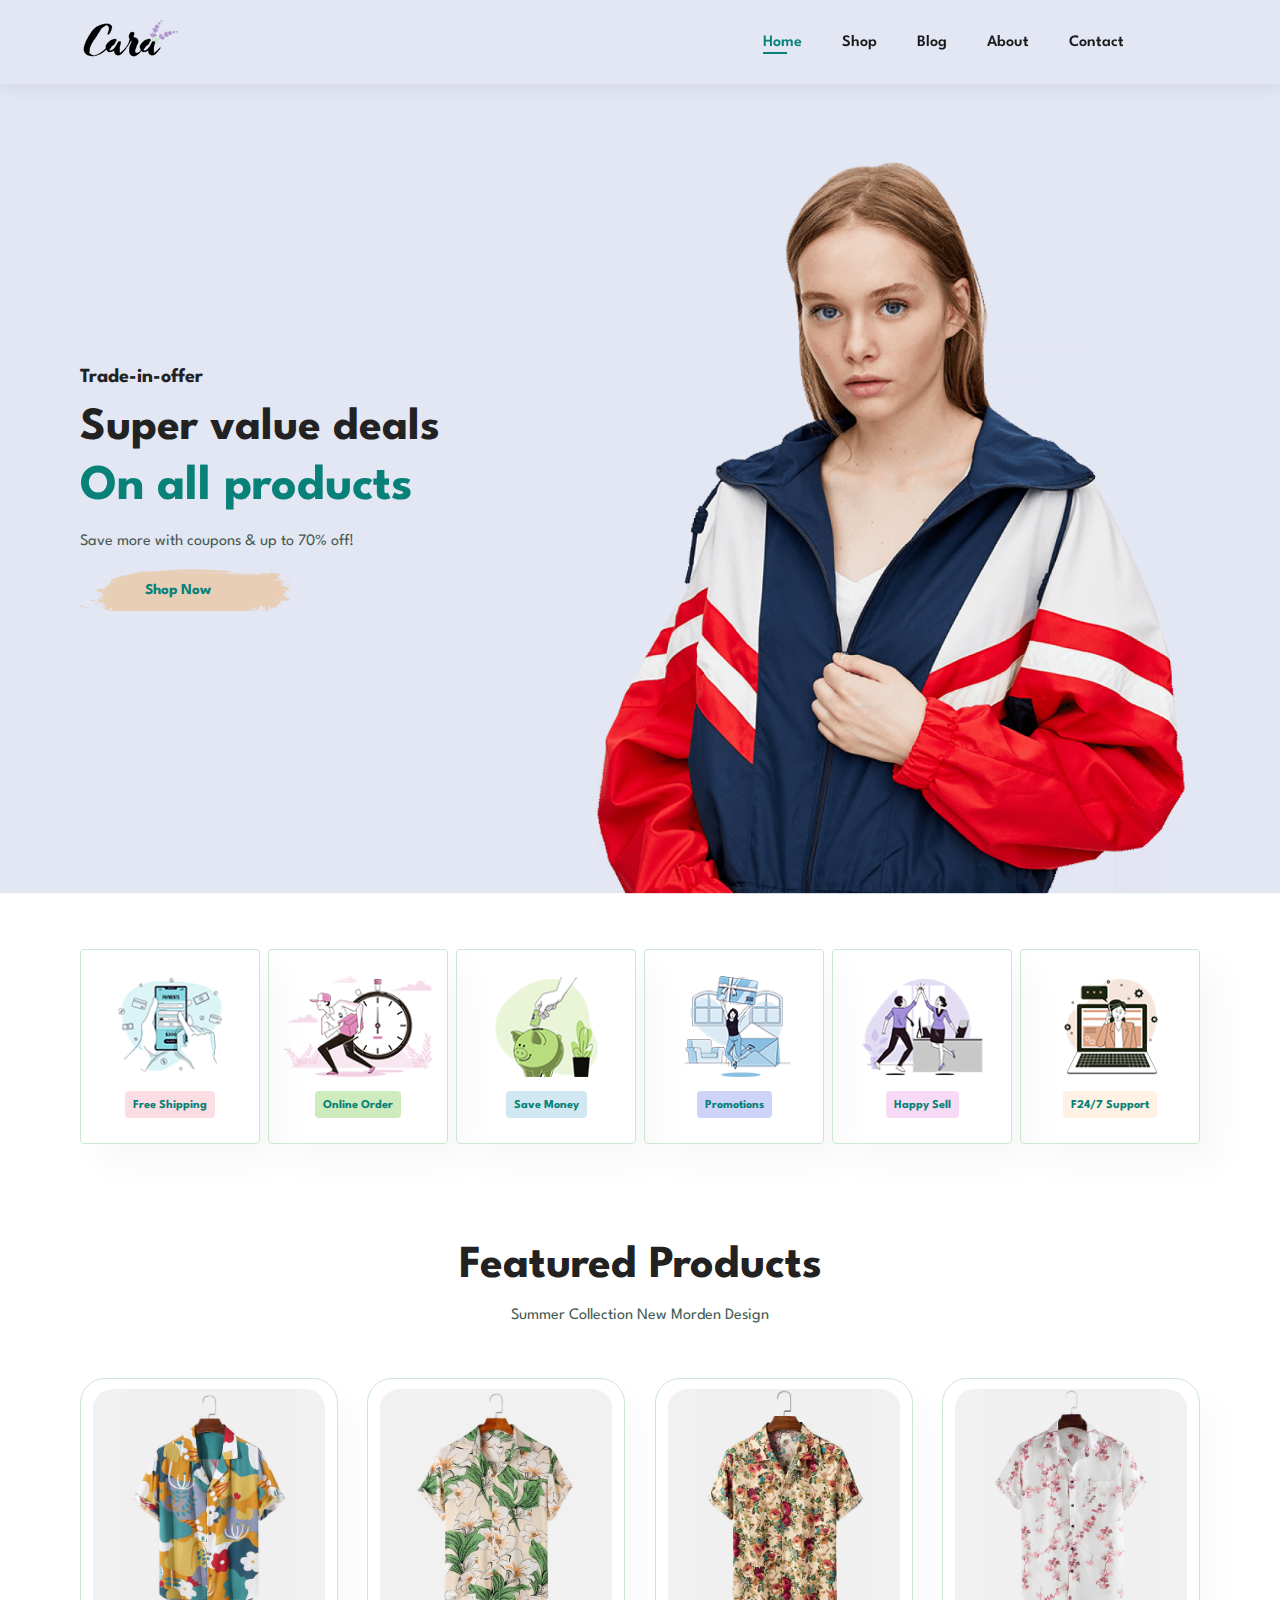
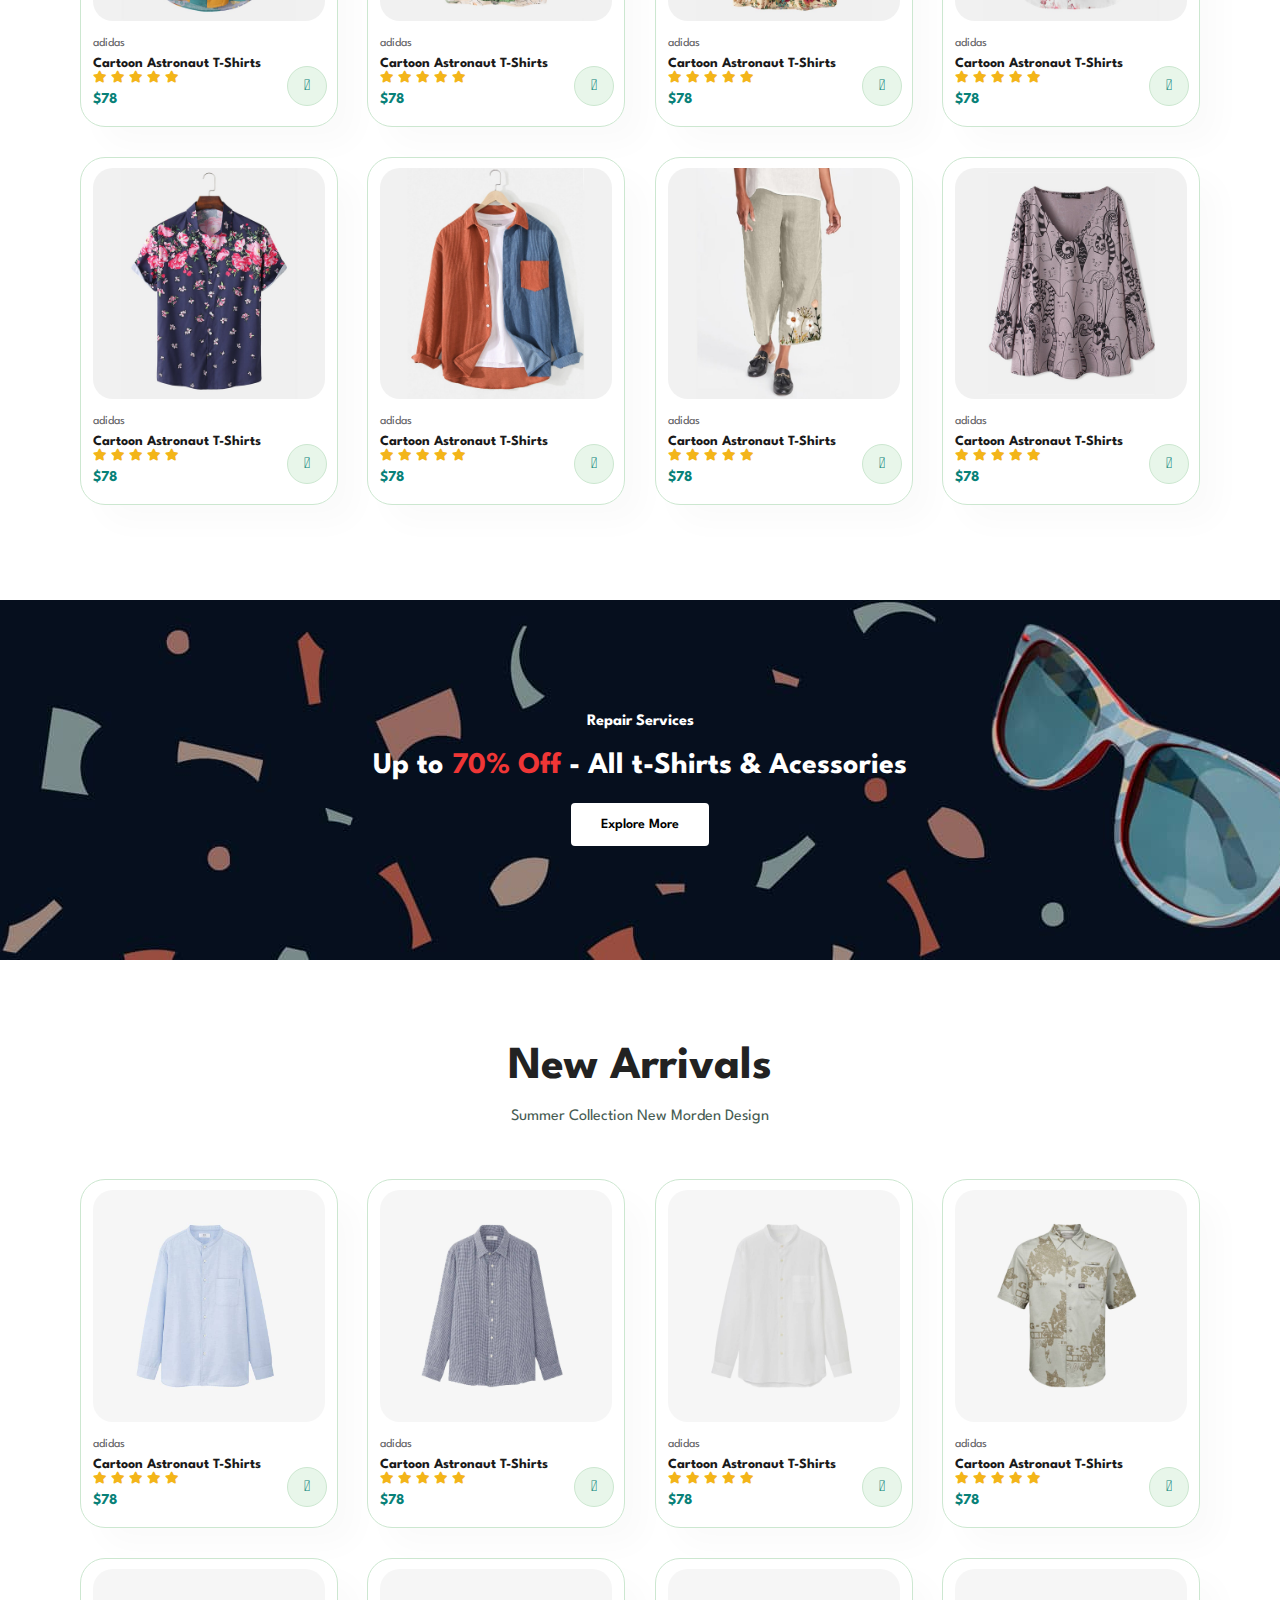
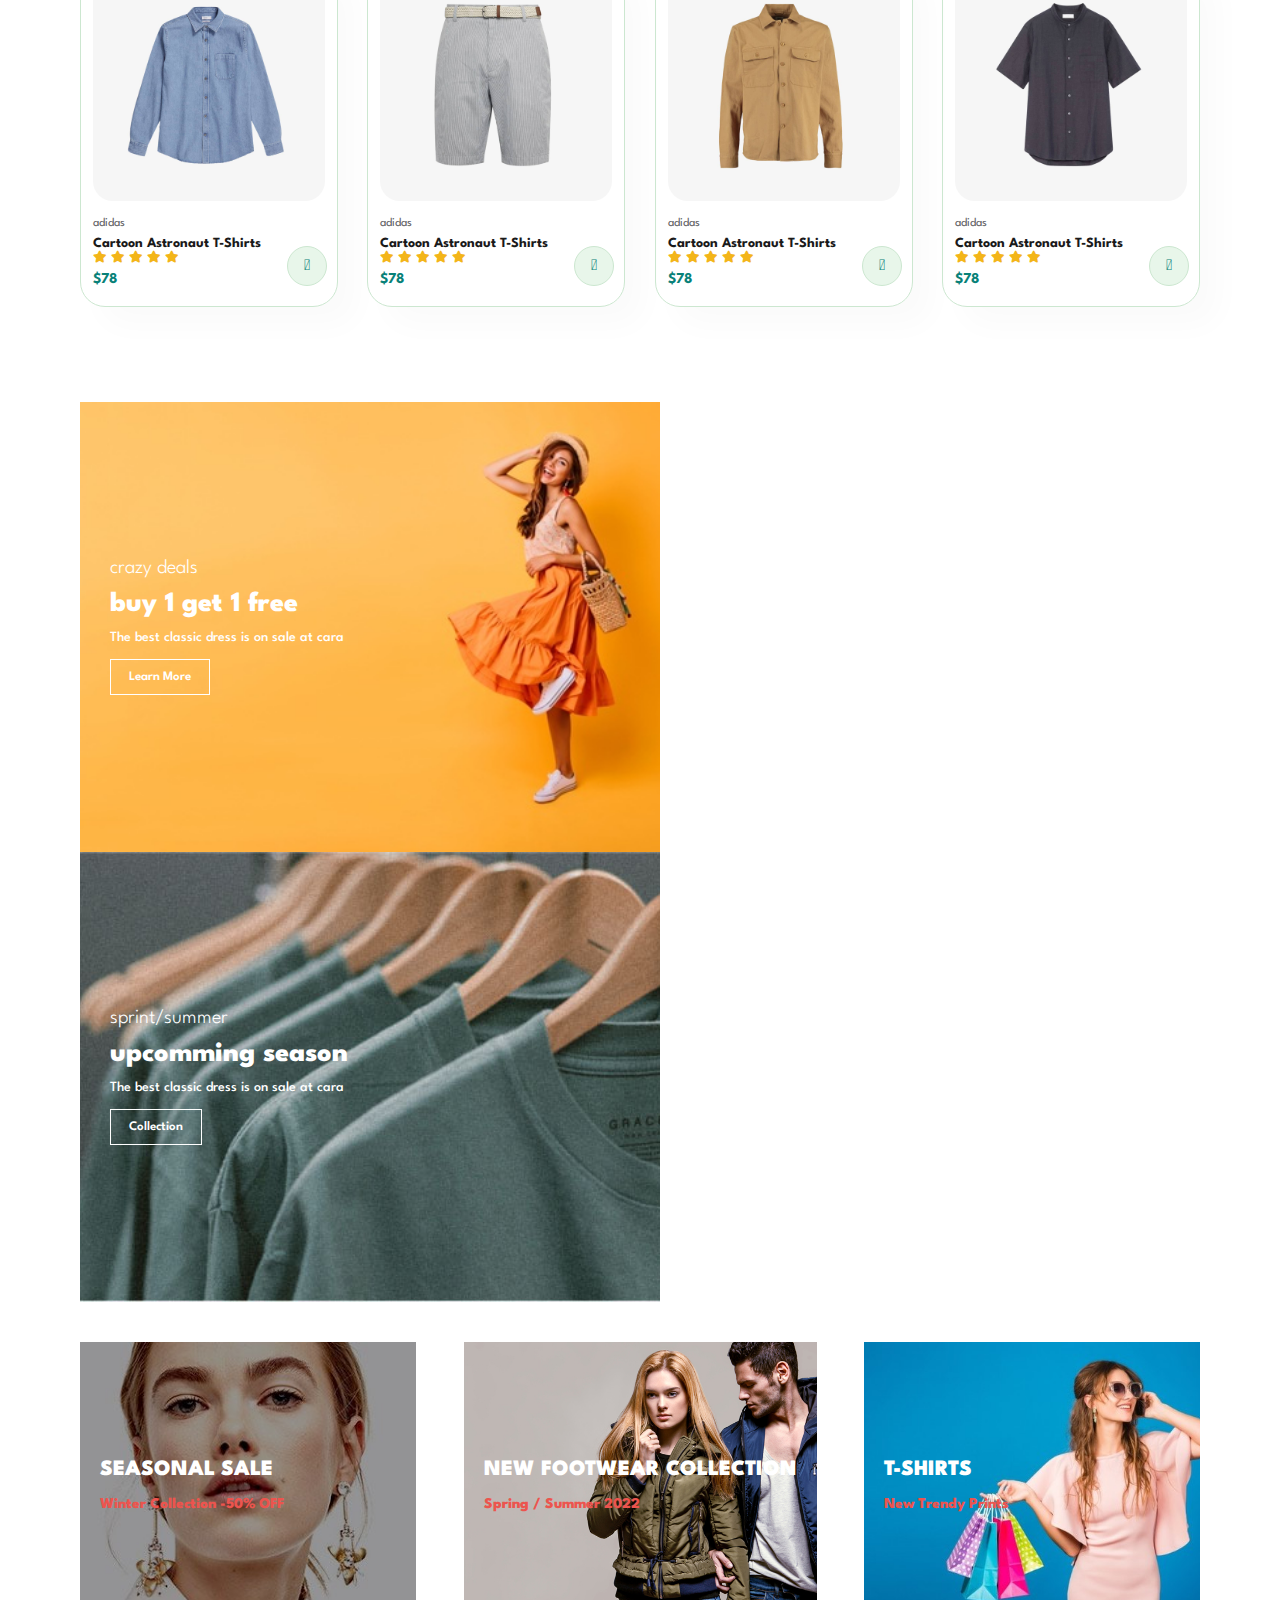
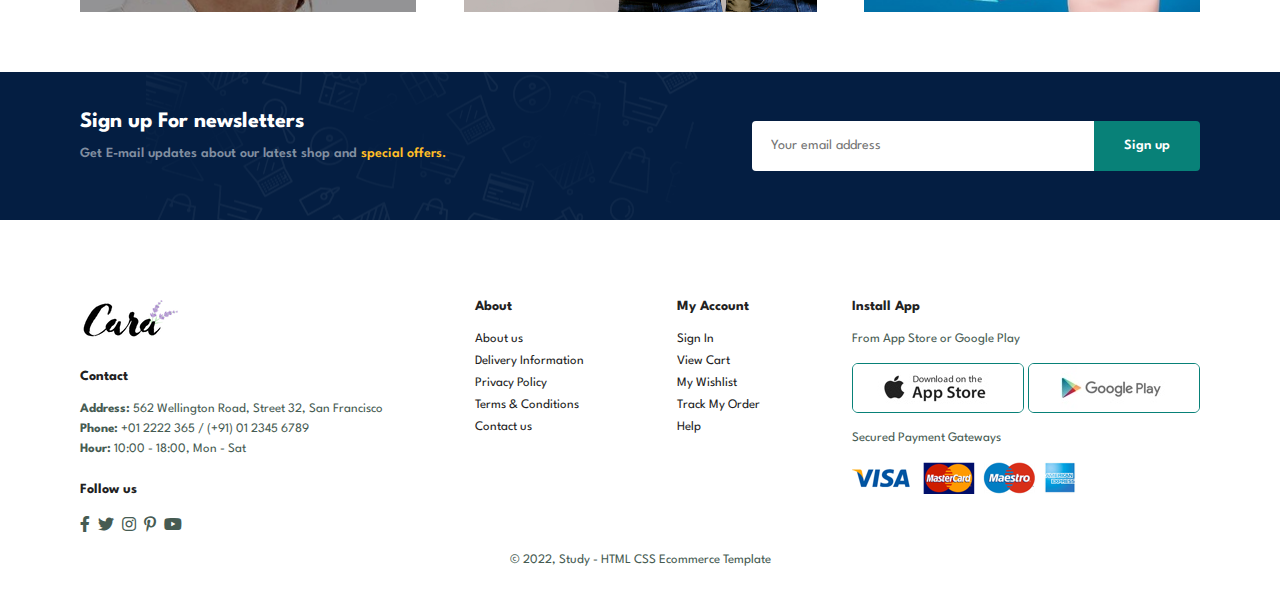
<file: index.html>
<!DOCTYPE html>
<html lang="pt-BR">

    <head>
        <meta charset="UTF-8">
        <meta http-equiv="X-UA-Compatible" content="IE-edge">
        <meta name="viewport" content="width=device-width, initial-scale=1.0">
        <title>Responsive Ecommerce</title>
        <link rel="stylesheet" href="https://pro.fontawesome.com/releases/v5.15.4/css/all.css">
        <link rel="stylesheet" href="style.css">
    </head>

    <body>
        <section id="header">
            <a href="#"><img src="img/logo.png" class="logo" alt="Header Logo"></a>

            <div>
                <ul id="navbar">
                    <li><a class="active" href="index.html">Home</a></li>
                    <li><a href="shop.html">Shop</a></li>
                    <li><a href="blog.html">Blog</a></li>
                    <li><a href="ablout.html">About</a></li>
                    <li><a href="contact.html">Contact</a></li>
                    <li id="lg-bag"><a href="cart.html"><i class="far fa-shopping-bag"></i></a></li>
                    <a href="#" id="close"><i class="far fa-times"></i></a>
                </ul>
            </div>
            <div id="mobile">
                <a href="cart.html"><i class="far fa-shopping-bag"></i></a>
                <i id="bar" class="fas fa-outdent"></i>
            </div>
        </section>

        <section id="hero">
            <h4>Trade-in-offer</h4>
            <h2>Super value deals</h2>
            <h1>On all products</h1>
            <p>Save more with coupons & up to 70% off!</p>
            <button>Shop Now</button>
        </section>

        <section id="feature" class="section-p1">
            <div class="fe-box">
                <img src="img/features/f1.png" alt="Feature 1">
                <h6>Free Shipping</h6>
            </div>
            <div class="fe-box">
                <img src="img/features/f2.png" alt="Feature 2">
                <h6>Online Order</h6>
            </div>
            <div class="fe-box">
                <img src="img/features/f3.png" alt="Feature 3">
                <h6>Save Money</h6>
            </div>
            <div class="fe-box">
                <img src="img/features/f4.png" alt="Feature 4">
                <h6>Promotions</h6>
            </div>
            <div class="fe-box">
                <img src="img/features/f5.png" alt="Feature 5">
                <h6>Happy Sell</h6>
            </div>
            <div class="fe-box">
                <img src="img/features/f6.png" alt="Feature 6">
                <h6>F24/7 Support</h6>
            </div>
        </section>

        <section id="product1" class="section-p1">
            <h2>Featured Products</h2>
            <p>Summer Collection New Morden Design</p>
            <div class="pro-container">
                <div class="pro">
                    <img src="img/products/f1.jpg" alt="Product 1">
                    <div class="des">
                        <span>adidas</span>
                        <h5>Cartoon Astronaut T-Shirts</h5>
                        <div class="star">
                            <i class="fas fa-star"></i>
                            <i class="fas fa-star"></i>
                            <i class="fas fa-star"></i>
                            <i class="fas fa-star"></i>
                            <i class="fas fa-star"></i>
                        </div>
                        <h4>$78</h4>
                    </div>
                    <a href="#"><i class="fal fa-shopping-cart cart"></i></a>
                </div>
                <div class="pro">
                    <img src="img/products/f2.jpg" alt="Product 2">
                    <div class="des">
                        <span>adidas</span>
                        <h5>Cartoon Astronaut T-Shirts</h5>
                        <div class="star">
                            <i class="fas fa-star"></i>
                            <i class="fas fa-star"></i>
                            <i class="fas fa-star"></i>
                            <i class="fas fa-star"></i>
                            <i class="fas fa-star"></i>
                        </div>
                        <h4>$78</h4>
                    </div>
                    <a href="#"><i class="fal fa-shopping-cart cart"></i></a>
                </div>
                <div class="pro">
                    <img src="img/products/f3.jpg" alt="Product 3">
                    <div class="des">
                        <span>adidas</span>
                        <h5>Cartoon Astronaut T-Shirts</h5>
                        <div class="star">
                            <i class="fas fa-star"></i>
                            <i class="fas fa-star"></i>
                            <i class="fas fa-star"></i>
                            <i class="fas fa-star"></i>
                            <i class="fas fa-star"></i>
                        </div>
                        <h4>$78</h4>
                    </div>
                    <a href="#"><i class="fal fa-shopping-cart cart"></i></a>
                </div>
                <div class="pro">
                    <img src="img/products/f4.jpg" alt="Product 4">
                    <div class="des">
                        <span>adidas</span>
                        <h5>Cartoon Astronaut T-Shirts</h5>
                        <div class="star">
                            <i class="fas fa-star"></i>
                            <i class="fas fa-star"></i>
                            <i class="fas fa-star"></i>
                            <i class="fas fa-star"></i>
                            <i class="fas fa-star"></i>
                        </div>
                        <h4>$78</h4>
                    </div>
                    <a href="#"><i class="fal fa-shopping-cart cart"></i></a>
                </div>
                <div class="pro">
                    <img src="img/products/f5.jpg" alt="Product 5">
                    <div class="des">
                        <span>adidas</span>
                        <h5>Cartoon Astronaut T-Shirts</h5>
                        <div class="star">
                            <i class="fas fa-star"></i>
                            <i class="fas fa-star"></i>
                            <i class="fas fa-star"></i>
                            <i class="fas fa-star"></i>
                            <i class="fas fa-star"></i>
                        </div>
                        <h4>$78</h4>
                    </div>
                    <a href="#"><i class="fal fa-shopping-cart cart"></i></a>
                </div>
                <div class="pro">
                    <img src="img/products/f6.jpg" alt="Product 6">
                    <div class="des">
                        <span>adidas</span>
                        <h5>Cartoon Astronaut T-Shirts</h5>
                        <div class="star">
                            <i class="fas fa-star"></i>
                            <i class="fas fa-star"></i>
                            <i class="fas fa-star"></i>
                            <i class="fas fa-star"></i>
                            <i class="fas fa-star"></i>
                        </div>
                        <h4>$78</h4>
                    </div>
                    <a href="#"><i class="fal fa-shopping-cart cart"></i></a>
                </div>
                <div class="pro">
                    <img src="img/products/f7.jpg" alt="Product 7">
                    <div class="des">
                        <span>adidas</span>
                        <h5>Cartoon Astronaut T-Shirts</h5>
                        <div class="star">
                            <i class="fas fa-star"></i>
                            <i class="fas fa-star"></i>
                            <i class="fas fa-star"></i>
                            <i class="fas fa-star"></i>
                            <i class="fas fa-star"></i>
                        </div>
                        <h4>$78</h4>
                    </div>
                    <a href="#"><i class="fal fa-shopping-cart cart"></i></a>
                </div>
                <div class="pro">
                    <img src="img/products/f8.jpg" alt="Product 8">
                    <div class="des">
                        <span>adidas</span>
                        <h5>Cartoon Astronaut T-Shirts</h5>
                        <div class="star">
                            <i class="fas fa-star"></i>
                            <i class="fas fa-star"></i>
                            <i class="fas fa-star"></i>
                            <i class="fas fa-star"></i>
                            <i class="fas fa-star"></i>
                        </div>
                        <h4>$78</h4>
                    </div>
                    <a href="#"><i class="fal fa-shopping-cart cart"></i></a>
                </div>
            </div>
        </section>

        <section id="banner" class="section-m1">
            <h4>Repair Services</h4>
            <h2>Up to <span>70% Off</span> - All t-Shirts & Acessories</h2>
            <button class="normal">Explore More</button>
        </section>
        
        <section id="product1" class="section-p1">
            <h2>New Arrivals</h2>
            <p>Summer Collection New Morden Design</p>
            <div class="pro-container">
                <div class="pro">
                    <img src="img/products/n1.jpg" alt="New Arrivals Product 1">
                    <div class="des">
                        <span>adidas</span>
                        <h5>Cartoon Astronaut T-Shirts</h5>
                        <div class="star">
                            <i class="fas fa-star"></i>
                            <i class="fas fa-star"></i>
                            <i class="fas fa-star"></i>
                            <i class="fas fa-star"></i>
                            <i class="fas fa-star"></i>
                        </div>
                        <h4>$78</h4>
                    </div>
                    <a href="#"><i class="fal fa-shopping-cart cart"></i></a>
                </div>
                <div class="pro">
                    <img src="img/products/n2.jpg" alt="New Arrivals Product 2">
                    <div class="des">
                        <span>adidas</span>
                        <h5>Cartoon Astronaut T-Shirts</h5>
                        <div class="star">
                            <i class="fas fa-star"></i>
                            <i class="fas fa-star"></i>
                            <i class="fas fa-star"></i>
                            <i class="fas fa-star"></i>
                            <i class="fas fa-star"></i>
                        </div>
                        <h4>$78</h4>
                    </div>
                    <a href="#"><i class="fal fa-shopping-cart cart"></i></a>
                </div>
                <div class="pro">
                    <img src="img/products/n3.jpg" alt="New Arrivals Product 3">
                    <div class="des">
                        <span>adidas</span>
                        <h5>Cartoon Astronaut T-Shirts</h5>
                        <div class="star">
                            <i class="fas fa-star"></i>
                            <i class="fas fa-star"></i>
                            <i class="fas fa-star"></i>
                            <i class="fas fa-star"></i>
                            <i class="fas fa-star"></i>
                        </div>
                        <h4>$78</h4>
                    </div>
                    <a href="#"><i class="fal fa-shopping-cart cart"></i></a>
                </div>
                <div class="pro">
                    <img src="img/products/n4.jpg" alt="New Arrivals Product 4">
                    <div class="des">
                        <span>adidas</span>
                        <h5>Cartoon Astronaut T-Shirts</h5>
                        <div class="star">
                            <i class="fas fa-star"></i>
                            <i class="fas fa-star"></i>
                            <i class="fas fa-star"></i>
                            <i class="fas fa-star"></i>
                            <i class="fas fa-star"></i>
                        </div>
                        <h4>$78</h4>
                    </div>
                    <a href="#"><i class="fal fa-shopping-cart cart"></i></a>
                </div>
                <div class="pro">
                    <img src="img/products/n5.jpg" alt="New Arrivals Product 5">
                    <div class="des">
                        <span>adidas</span>
                        <h5>Cartoon Astronaut T-Shirts</h5>
                        <div class="star">
                            <i class="fas fa-star"></i>
                            <i class="fas fa-star"></i>
                            <i class="fas fa-star"></i>
                            <i class="fas fa-star"></i>
                            <i class="fas fa-star"></i>
                        </div>
                        <h4>$78</h4>
                    </div>
                    <a href="#"><i class="fal fa-shopping-cart cart"></i></a>
                </div>
                <div class="pro">
                    <img src="img/products/n6.jpg" alt="New Arrivals Product 6">
                    <div class="des">
                        <span>adidas</span>
                        <h5>Cartoon Astronaut T-Shirts</h5>
                        <div class="star">
                            <i class="fas fa-star"></i>
                            <i class="fas fa-star"></i>
                            <i class="fas fa-star"></i>
                            <i class="fas fa-star"></i>
                            <i class="fas fa-star"></i>
                        </div>
                        <h4>$78</h4>
                    </div>
                    <a href="#"><i class="fal fa-shopping-cart cart"></i></a>
                </div>
                <div class="pro">
                    <img src="img/products/n7.jpg" alt="New Arrivals Product 7">
                    <div class="des">
                        <span>adidas</span>
                        <h5>Cartoon Astronaut T-Shirts</h5>
                        <div class="star">
                            <i class="fas fa-star"></i>
                            <i class="fas fa-star"></i>
                            <i class="fas fa-star"></i>
                            <i class="fas fa-star"></i>
                            <i class="fas fa-star"></i>
                        </div>
                        <h4>$78</h4>
                    </div>
                    <a href="#"><i class="fal fa-shopping-cart cart"></i></a>
                </div>
                <div class="pro">
                    <img src="img/products/n8.jpg" alt="New Arrivals Product 8">
                    <div class="des">
                        <span>adidas</span>
                        <h5>Cartoon Astronaut T-Shirts</h5>
                        <div class="star">
                            <i class="fas fa-star"></i>
                            <i class="fas fa-star"></i>
                            <i class="fas fa-star"></i>
                            <i class="fas fa-star"></i>
                            <i class="fas fa-star"></i>
                        </div>
                        <h4>$78</h4>
                    </div>
                    <a href="#"><i class="fal fa-shopping-cart cart"></i></a>
                </div>
            </div>
        </section>

        <section id="sm-banner" class="section-p1">
            <div class="banner-box">
                <h4>crazy deals</h4>
                <h2>buy 1 get 1 free</h2>
                <span>The best classic dress is on sale at cara</span>
                <button class="white">Learn More</button>
            </div>
            <div class="banner-box banner-box2">
                <h4>sprint/summer</h4>
                <h2>upcomming season</h2>
                <span>The best classic dress is on sale at cara</span>
                <button class="white">Collection</button>
            </div>
        </section>

        <section id="banner3">
            <div class="banner-box">
                <h2>SEASONAL SALE</h2>
                <h3>Winter Collection -50% OFF</h3>
            </div>
            <div class="banner-box banner-box2">
                <h2>NEW FOOTWEAR COLLECTION</h2>
                <h3>Spring / Summer 2022</h3>
            </div>
            <div class="banner-box banner-box3">
                <h2>T-SHIRTS</h2>
                <h3>New Trendy Prints</h3>
            </div>
        </section>

        <section id="newsletter" class="section-p1 section-m1">
            <div class="newstext">
                <h4>Sign up For newsletters</h4>
                <P>Get E-mail updates about our latest shop and <span>special offers.</span></P>
            </div>
            <div class="form">
                <input type="text" placeholder="Your email address">
                <button class="normal">Sign up</button>
            </div>
        </section>

        <footer class="section-p1">
            <div class="col">
                <img class="logo" src="img/logo.png" alt="Footer Logo">
                <h4>Contact</h4>
                <p><strong>Address:</strong> 562 Wellington Road, Street 32, San Francisco</p>
                <p><strong>Phone:</strong> +01 2222 365 / (+91) 01 2345 6789</p>
                <p><strong>Hour:</strong> 10:00 - 18:00, Mon - Sat</p>
                <div class="follow">
                    <h4>Follow us</h4>
                    <div class="icon">
                        <i class="fab fa-facebook-f"></i>
                        <i class="fab fa-twitter"></i>
                        <i class="fab fa-instagram"></i>
                        <i class="fab fa-pinterest-p"></i>
                        <i class="fab fa-youtube"></i>
                    </div>
                </div>
            </div>

            <div class="col">
                <h4>About</h4>
                <a href="#">About us</a>
                <a href="#">Delivery Information</a>
                <a href="#">Privacy Policy</a>
                <a href="#">Terms & Conditions</a>
                <a href="#">Contact us</a>
            </div>

            <div class="col">
                <h4>My Account</h4>
                <a href="#">Sign In</a>
                <a href="#">View Cart</a>
                <a href="#">My Wishlist</a>
                <a href="#">Track My Order</a>
                <a href="#">Help</a>
            </div>

            <div class="col install">
                <h4>Install App</h4>
                <p>From App Store or Google Play</p>
                <div class="row">
                    <img src="img/pay/app.jpg" alt="App Store">
                    <img src="img/pay/play.jpg" alt="Google Play">
                </div>
                <p>Secured Payment Gateways</p>
                <img src="img/pay/pay.png" alt="Payment Methods">
            </div>

            <div class="copyright">
                <p>© 2022, Study - HTML CSS Ecommerce Template</p>
            </div>
        </footer>

        <script src="script.js"></script>
    </body>

</html>
</file>
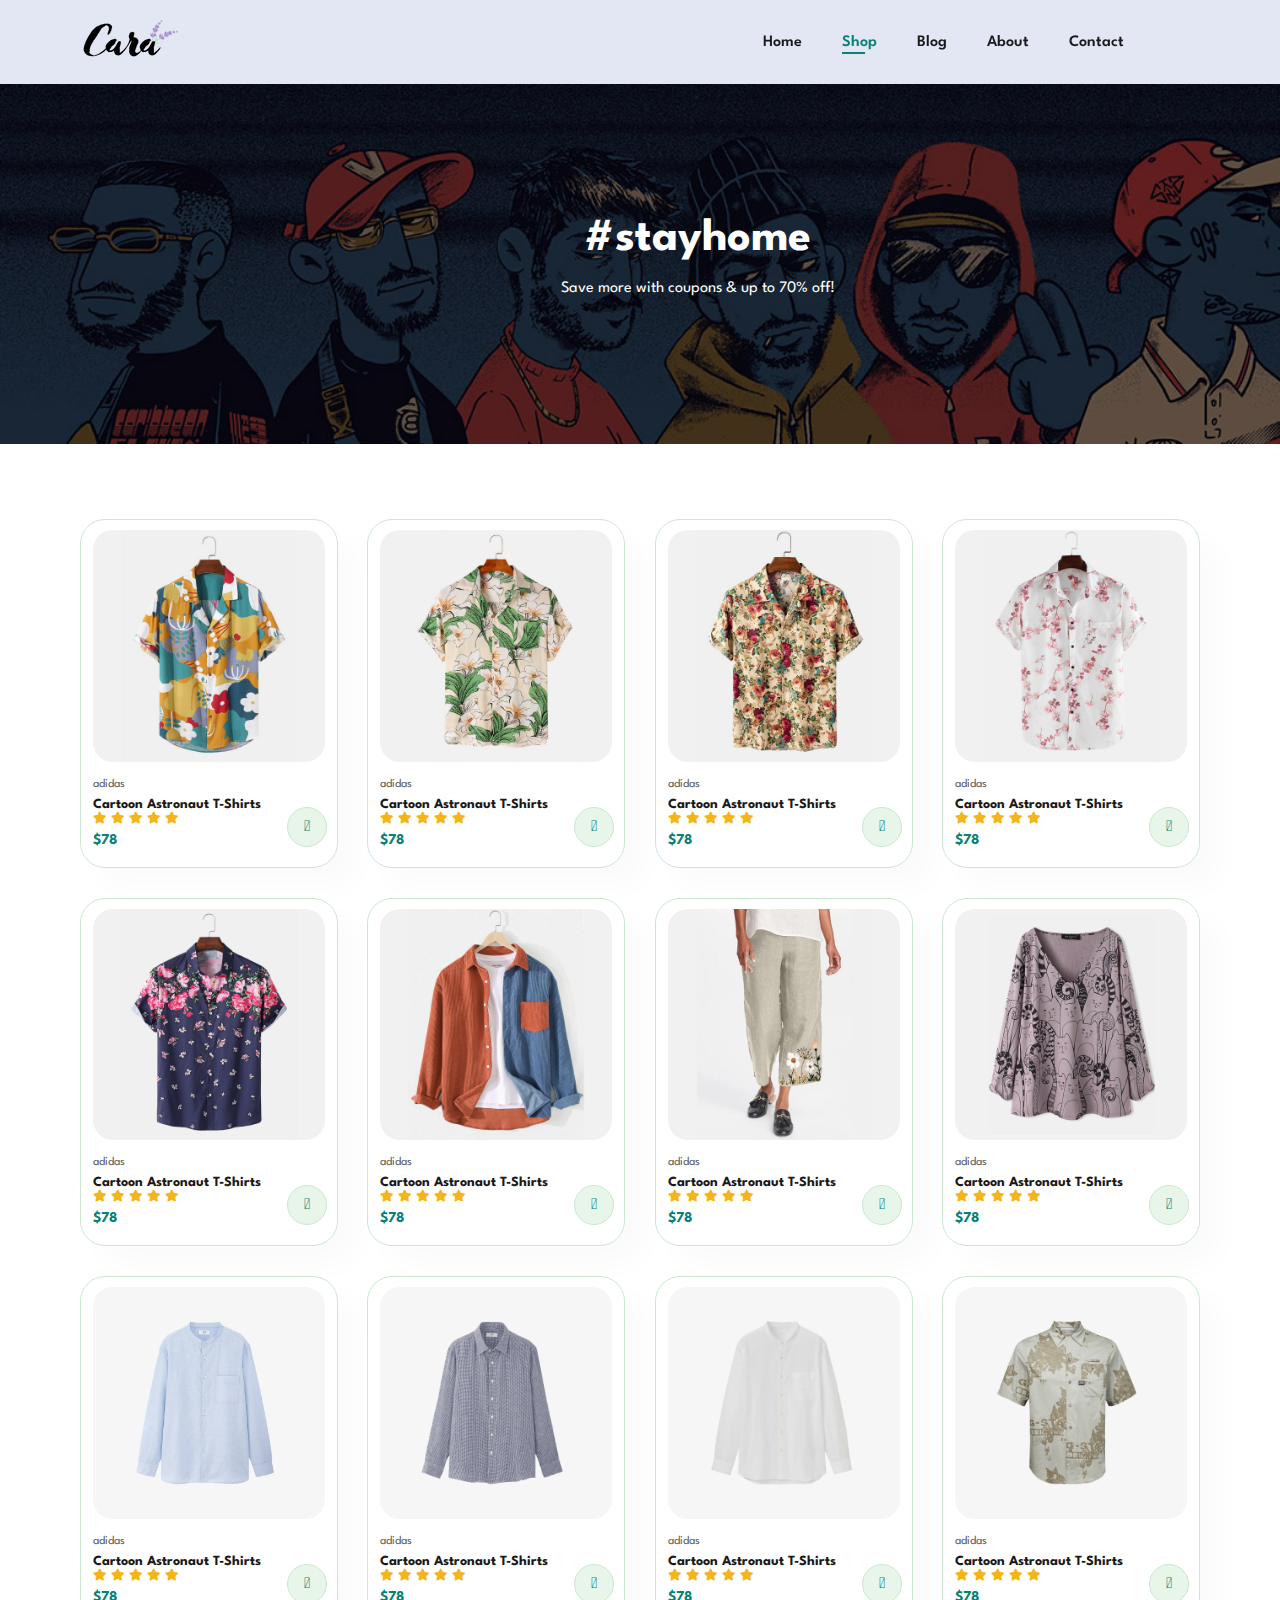
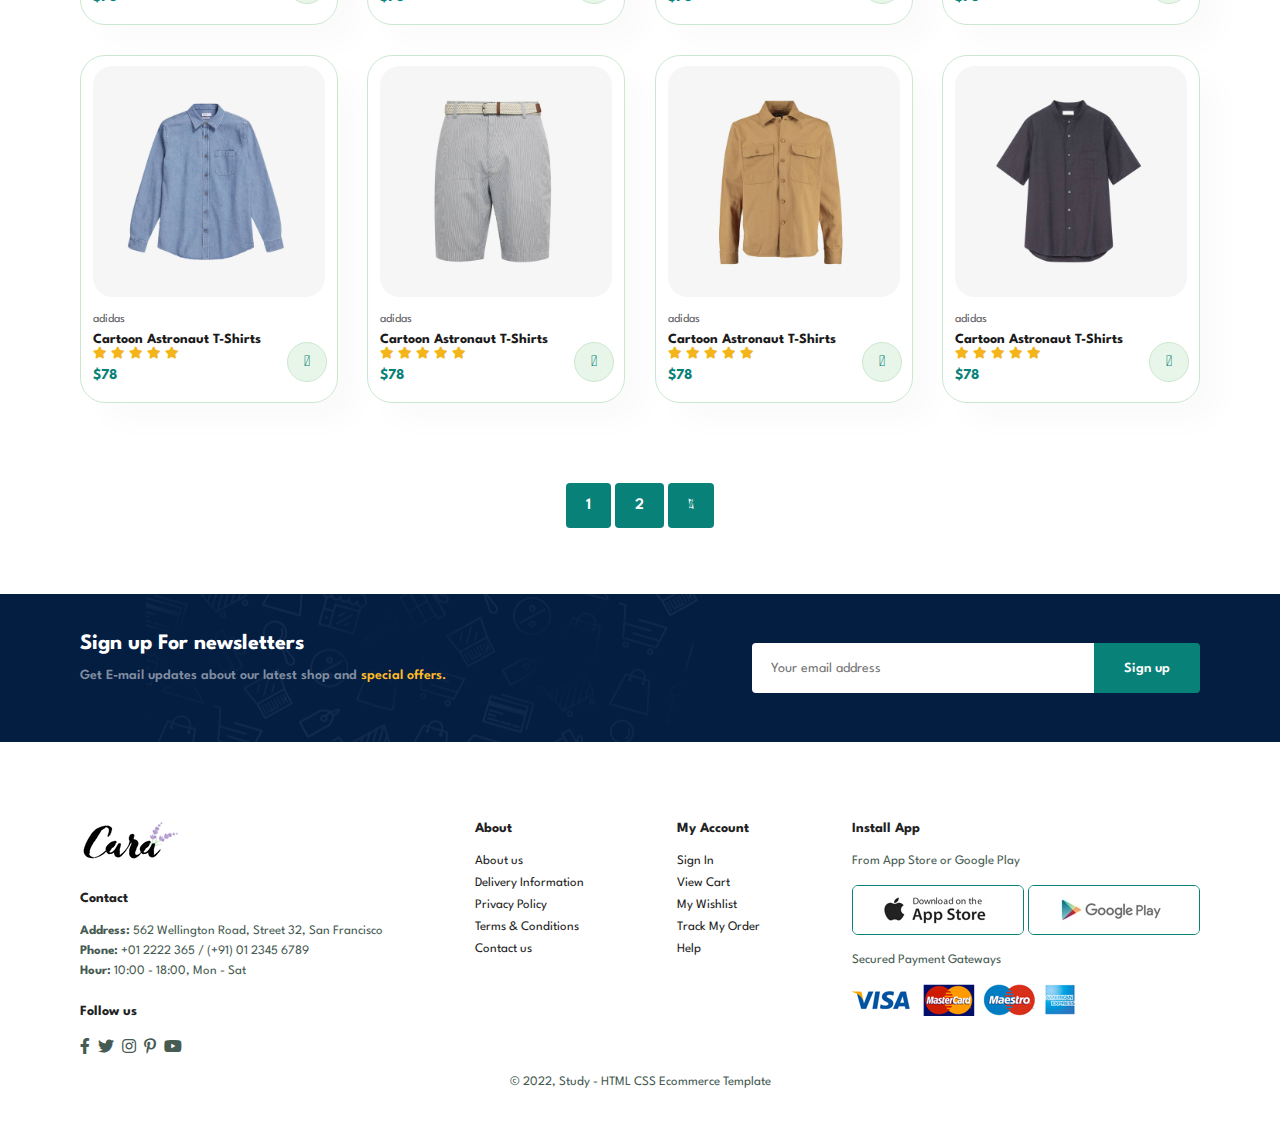
<file: shop.html>
<!DOCTYPE html>
<html lang="pt-BR">

    <head>
        <meta charset="UTF-8">
        <meta http-equiv="X-UA-Compatible" content="IE-edge">
        <meta name="viewport" content="width=device-width, initial-scale=1.0">
        <title>Responsive Ecommerce</title>
        <link rel="stylesheet" href="https://pro.fontawesome.com/releases/v5.15.4/css/all.css">
        <link rel="stylesheet" href="style.css">
    </head>

    <body>
        <section id="header">
            <a href="#"><img src="img/logo.png" class="logo" alt="Header Logo"></a>

            <div>
                <ul id="navbar">
                    <li><a href="index.html">Home</a></li>
                    <li><a class="active" href="shop.html">Shop</a></li>
                    <li><a href="blog.html">Blog</a></li>
                    <li><a href="ablout.html">About</a></li>
                    <li><a href="contact.html">Contact</a></li>
                    <li id="lg-bag"><a href="cart.html"><i class="far fa-shopping-bag"></i></a></li>
                    <a href="#" id="close"><i class="far fa-times"></i></a>
                </ul>
            </div>
            <div id="mobile">
                <a href="cart.html"><i class="far fa-shopping-bag"></i></a>
                <i id="bar" class="fas fa-outdent"></i>
            </div>
        </section>

        <section id="page-header">
            <h2>#stayhome</h2>
            <p>Save more with coupons & up to 70% off!</p>
        </section>

        <section id="product1" class="section-p1">
            <div class="pro-container">
                <div class="pro">
                    <img src="img/products/f1.jpg" alt="Product 1">
                    <div class="des">
                        <span>adidas</span>
                        <h5>Cartoon Astronaut T-Shirts</h5>
                        <div class="star">
                            <i class="fas fa-star"></i>
                            <i class="fas fa-star"></i>
                            <i class="fas fa-star"></i>
                            <i class="fas fa-star"></i>
                            <i class="fas fa-star"></i>
                        </div>
                        <h4>$78</h4>
                    </div>
                    <a href="#"><i class="fal fa-shopping-cart cart"></i></a>
                </div>
                <div class="pro">
                    <img src="img/products/f2.jpg" alt="Product 2">
                    <div class="des">
                        <span>adidas</span>
                        <h5>Cartoon Astronaut T-Shirts</h5>
                        <div class="star">
                            <i class="fas fa-star"></i>
                            <i class="fas fa-star"></i>
                            <i class="fas fa-star"></i>
                            <i class="fas fa-star"></i>
                            <i class="fas fa-star"></i>
                        </div>
                        <h4>$78</h4>
                    </div>
                    <a href="#"><i class="fal fa-shopping-cart cart"></i></a>
                </div>
                <div class="pro">
                    <img src="img/products/f3.jpg" alt="Product 3">
                    <div class="des">
                        <span>adidas</span>
                        <h5>Cartoon Astronaut T-Shirts</h5>
                        <div class="star">
                            <i class="fas fa-star"></i>
                            <i class="fas fa-star"></i>
                            <i class="fas fa-star"></i>
                            <i class="fas fa-star"></i>
                            <i class="fas fa-star"></i>
                        </div>
                        <h4>$78</h4>
                    </div>
                    <a href="#"><i class="fal fa-shopping-cart cart"></i></a>
                </div>
                <div class="pro">
                    <img src="img/products/f4.jpg" alt="Product 4">
                    <div class="des">
                        <span>adidas</span>
                        <h5>Cartoon Astronaut T-Shirts</h5>
                        <div class="star">
                            <i class="fas fa-star"></i>
                            <i class="fas fa-star"></i>
                            <i class="fas fa-star"></i>
                            <i class="fas fa-star"></i>
                            <i class="fas fa-star"></i>
                        </div>
                        <h4>$78</h4>
                    </div>
                    <a href="#"><i class="fal fa-shopping-cart cart"></i></a>
                </div>
                <div class="pro">
                    <img src="img/products/f5.jpg" alt="Product 5">
                    <div class="des">
                        <span>adidas</span>
                        <h5>Cartoon Astronaut T-Shirts</h5>
                        <div class="star">
                            <i class="fas fa-star"></i>
                            <i class="fas fa-star"></i>
                            <i class="fas fa-star"></i>
                            <i class="fas fa-star"></i>
                            <i class="fas fa-star"></i>
                        </div>
                        <h4>$78</h4>
                    </div>
                    <a href="#"><i class="fal fa-shopping-cart cart"></i></a>
                </div>
                <div class="pro">
                    <img src="img/products/f6.jpg" alt="Product 6">
                    <div class="des">
                        <span>adidas</span>
                        <h5>Cartoon Astronaut T-Shirts</h5>
                        <div class="star">
                            <i class="fas fa-star"></i>
                            <i class="fas fa-star"></i>
                            <i class="fas fa-star"></i>
                            <i class="fas fa-star"></i>
                            <i class="fas fa-star"></i>
                        </div>
                        <h4>$78</h4>
                    </div>
                    <a href="#"><i class="fal fa-shopping-cart cart"></i></a>
                </div>
                <div class="pro">
                    <img src="img/products/f7.jpg" alt="Product 7">
                    <div class="des">
                        <span>adidas</span>
                        <h5>Cartoon Astronaut T-Shirts</h5>
                        <div class="star">
                            <i class="fas fa-star"></i>
                            <i class="fas fa-star"></i>
                            <i class="fas fa-star"></i>
                            <i class="fas fa-star"></i>
                            <i class="fas fa-star"></i>
                        </div>
                        <h4>$78</h4>
                    </div>
                    <a href="#"><i class="fal fa-shopping-cart cart"></i></a>
                </div>
                <div class="pro">
                    <img src="img/products/f8.jpg" alt="Product 8">
                    <div class="des">
                        <span>adidas</span>
                        <h5>Cartoon Astronaut T-Shirts</h5>
                        <div class="star">
                            <i class="fas fa-star"></i>
                            <i class="fas fa-star"></i>
                            <i class="fas fa-star"></i>
                            <i class="fas fa-star"></i>
                            <i class="fas fa-star"></i>
                        </div>
                        <h4>$78</h4>
                    </div>
                    <a href="#"><i class="fal fa-shopping-cart cart"></i></a>
                </div>
                <div class="pro">
                    <img src="img/products/n1.jpg" alt="New Arrivals Product 1">
                    <div class="des">
                        <span>adidas</span>
                        <h5>Cartoon Astronaut T-Shirts</h5>
                        <div class="star">
                            <i class="fas fa-star"></i>
                            <i class="fas fa-star"></i>
                            <i class="fas fa-star"></i>
                            <i class="fas fa-star"></i>
                            <i class="fas fa-star"></i>
                        </div>
                        <h4>$78</h4>
                    </div>
                    <a href="#"><i class="fal fa-shopping-cart cart"></i></a>
                </div>
                <div class="pro">
                    <img src="img/products/n2.jpg" alt="New Arrivals Product 2">
                    <div class="des">
                        <span>adidas</span>
                        <h5>Cartoon Astronaut T-Shirts</h5>
                        <div class="star">
                            <i class="fas fa-star"></i>
                            <i class="fas fa-star"></i>
                            <i class="fas fa-star"></i>
                            <i class="fas fa-star"></i>
                            <i class="fas fa-star"></i>
                        </div>
                        <h4>$78</h4>
                    </div>
                    <a href="#"><i class="fal fa-shopping-cart cart"></i></a>
                </div>
                <div class="pro">
                    <img src="img/products/n3.jpg" alt="New Arrivals Product 3">
                    <div class="des">
                        <span>adidas</span>
                        <h5>Cartoon Astronaut T-Shirts</h5>
                        <div class="star">
                            <i class="fas fa-star"></i>
                            <i class="fas fa-star"></i>
                            <i class="fas fa-star"></i>
                            <i class="fas fa-star"></i>
                            <i class="fas fa-star"></i>
                        </div>
                        <h4>$78</h4>
                    </div>
                    <a href="#"><i class="fal fa-shopping-cart cart"></i></a>
                </div>
                <div class="pro">
                    <img src="img/products/n4.jpg" alt="New Arrivals Product 4">
                    <div class="des">
                        <span>adidas</span>
                        <h5>Cartoon Astronaut T-Shirts</h5>
                        <div class="star">
                            <i class="fas fa-star"></i>
                            <i class="fas fa-star"></i>
                            <i class="fas fa-star"></i>
                            <i class="fas fa-star"></i>
                            <i class="fas fa-star"></i>
                        </div>
                        <h4>$78</h4>
                    </div>
                    <a href="#"><i class="fal fa-shopping-cart cart"></i></a>
                </div>
                <div class="pro">
                    <img src="img/products/n5.jpg" alt="New Arrivals Product 5">
                    <div class="des">
                        <span>adidas</span>
                        <h5>Cartoon Astronaut T-Shirts</h5>
                        <div class="star">
                            <i class="fas fa-star"></i>
                            <i class="fas fa-star"></i>
                            <i class="fas fa-star"></i>
                            <i class="fas fa-star"></i>
                            <i class="fas fa-star"></i>
                        </div>
                        <h4>$78</h4>
                    </div>
                    <a href="#"><i class="fal fa-shopping-cart cart"></i></a>
                </div>
                <div class="pro">
                    <img src="img/products/n6.jpg" alt="New Arrivals Product 6">
                    <div class="des">
                        <span>adidas</span>
                        <h5>Cartoon Astronaut T-Shirts</h5>
                        <div class="star">
                            <i class="fas fa-star"></i>
                            <i class="fas fa-star"></i>
                            <i class="fas fa-star"></i>
                            <i class="fas fa-star"></i>
                            <i class="fas fa-star"></i>
                        </div>
                        <h4>$78</h4>
                    </div>
                    <a href="#"><i class="fal fa-shopping-cart cart"></i></a>
                </div>
                <div class="pro">
                    <img src="img/products/n7.jpg" alt="New Arrivals Product 7">
                    <div class="des">
                        <span>adidas</span>
                        <h5>Cartoon Astronaut T-Shirts</h5>
                        <div class="star">
                            <i class="fas fa-star"></i>
                            <i class="fas fa-star"></i>
                            <i class="fas fa-star"></i>
                            <i class="fas fa-star"></i>
                            <i class="fas fa-star"></i>
                        </div>
                        <h4>$78</h4>
                    </div>
                    <a href="#"><i class="fal fa-shopping-cart cart"></i></a>
                </div>
                <div class="pro">
                    <img src="img/products/n8.jpg" alt="New Arrivals Product 8">
                    <div class="des">
                        <span>adidas</span>
                        <h5>Cartoon Astronaut T-Shirts</h5>
                        <div class="star">
                            <i class="fas fa-star"></i>
                            <i class="fas fa-star"></i>
                            <i class="fas fa-star"></i>
                            <i class="fas fa-star"></i>
                            <i class="fas fa-star"></i>
                        </div>
                        <h4>$78</h4>
                    </div>
                    <a href="#"><i class="fal fa-shopping-cart cart"></i></a>
                </div>
            </div>
        </section>

        <section id="pagination" class="section-p1">
            <a href="#">1</a>
            <a href="#">2</a>
            <a href="#"><i class="fal fa-long-arrow-alt-right"></i></a>
        </section>

        <section id="newsletter" class="section-p1 section-m1">
            <div class="newstext">
                <h4>Sign up For newsletters</h4>
                <P>Get E-mail updates about our latest shop and <span>special offers.</span></P>
            </div>
            <div class="form">
                <input type="text" placeholder="Your email address">
                <button class="normal">Sign up</button>
            </div>
        </section>

        <footer class="section-p1">
            <div class="col">
                <img class="logo" src="img/logo.png" alt="Footer Logo">
                <h4>Contact</h4>
                <p><strong>Address:</strong> 562 Wellington Road, Street 32, San Francisco</p>
                <p><strong>Phone:</strong> +01 2222 365 / (+91) 01 2345 6789</p>
                <p><strong>Hour:</strong> 10:00 - 18:00, Mon - Sat</p>
                <div class="follow">
                    <h4>Follow us</h4>
                    <div class="icon">
                        <i class="fab fa-facebook-f"></i>
                        <i class="fab fa-twitter"></i>
                        <i class="fab fa-instagram"></i>
                        <i class="fab fa-pinterest-p"></i>
                        <i class="fab fa-youtube"></i>
                    </div>
                </div>
            </div>

            <div class="col">
                <h4>About</h4>
                <a href="#">About us</a>
                <a href="#">Delivery Information</a>
                <a href="#">Privacy Policy</a>
                <a href="#">Terms & Conditions</a>
                <a href="#">Contact us</a>
            </div>

            <div class="col">
                <h4>My Account</h4>
                <a href="#">Sign In</a>
                <a href="#">View Cart</a>
                <a href="#">My Wishlist</a>
                <a href="#">Track My Order</a>
                <a href="#">Help</a>
            </div>

            <div class="col install">
                <h4>Install App</h4>
                <p>From App Store or Google Play</p>
                <div class="row">
                    <img src="img/pay/app.jpg" alt="App Store">
                    <img src="img/pay/play.jpg" alt="Google Play">
                </div>
                <p>Secured Payment Gateways</p>
                <img src="img/pay/pay.png" alt="Payment Methods">
            </div>

            <div class="copyright">
                <p>© 2022, Study - HTML CSS Ecommerce Template</p>
            </div>
        </footer>

        <script src="script.js"></script>
    </body>

</html>
</file>
<file: style.css>
@import url('https://fonts.googleapis.com/css2?family=Spartan:wght@100;200;300;400;500;600;700;800;900&display=swap');

/* Global */

* {
    margin: 0;
    padding: 0;
    box-sizing: border-box;
    font-family: 'Spartan', sans-serif;
}

h1 {
    font-size: 50px;
    line-height: 64px;
    color: #222;
}

h2 {
    font-size: 46px;
    line-height: 54px;
    color: #222;
}

h4 {
    font-size: 20px;
    color: #222;
}

h6 {
    font-weight: 700;
    font-size: 12px;
}

p {
    font-size: 16px;
    color: #465b52;
    margin: 15px 0 20px 0;
}

.section-p1 {
    padding: 40px 80px;
}

.section-m1 {
    margin: 40px 0;
}

button.normal {
    font-size: 14px;
    font-weight: 600;
    padding: 15px 30px;
    color: #000;
    background-color: #fff;
    border-radius: 4px;
    cursor: pointer;
    border: none;
    outline: none;
    transition: 0.2s;
}

button.white {
    font-size: 13px;
    font-weight: 600;
    padding: 11px 18px;
    color: #fff;
    background-color: transparent;
    cursor: pointer;
    border: 1px solid #fff;
    outline: none;
    transition: 0.2s;
}

body {
    width: 100%;
}

/* Header */

#header {
    display: flex;
    align-items: center;
    justify-content: space-between;
    padding: 20px 80px;
    background-color: #E3E6F3;
    box-shadow: 0 5px 15px rgba(0, 0, 0, 0.06);
    z-index: 999;
    position: sticky;
    top: 0;
    left: 0;
}

#navbar {
    display: flex;
    align-items: center;
    justify-content: center;
}

#navbar li {
    list-style: none;
    padding: 0 20px;
    position: relative;
}

#navbar li a {
    text-decoration: none;
    font-size: 16px;
    font-weight: 600;
    color: #1a1a1a;
    transition: 0.3s ease;
}

#navbar li a:hover {
    color: #088178;
}

#navbar li a:hover,
#navbar li a.active {
    color: #088178;
}

#navbar li a.active::after,
#navbar li a:hover::after {
    content: "";
    width: 30%;
    height: 2px;
    background-color: #088178;
    position: absolute;
    bottom: -4px;
    left: 20px;
}

#mobile {
    display: none;
    align-items: center;
}

#close {
    display: none;
} 

/* Home */

#hero {
    background-image: url("img/hero4.png");
    height: 90vh;
    width: 100%;
    background-size: cover;
    background-position: top 25% right 0;
    padding: 0 80px;
    display: flex;
    flex-direction: column;
    align-items: flex-start;
    justify-content: center;
}

#hero h4 {
    padding-bottom: 15px;
}

#hero h1 {
    color: #088178;
}

#hero button {
    background-image: url("img/button.png");
    background-color: transparent;
    color: #088178;
    border: 0;
    padding: 14px 80px 14px 65px;
    background-repeat: no-repeat;
    cursor: pointer;
    font-weight: 700;
    font-size: 15px;
}

#feature {
    display: flex;
    align-items: center;
    justify-content: space-between;
    flex-wrap: wrap;
}

#feature .fe-box {
    width: 180px;
    text-align: center;
    padding: 25px 15px;
    box-shadow: 20px 20px 34px rgba(0, 0, 0, 0.03);
    border: 1px solid #cce7d0;
    border-radius: 4px;
    margin: 15px 0;
}

#feature .fe-box:hover {
    box-shadow: 10px 10px 54px rgba(70, 62, 221, 0.1);
}

#feature .fe-box img {
    width: 100%;
    margin-bottom: 10px;
}

#feature .fe-box h6 {
    display: inline-block;
    padding: 9px 8px 6px 8px;
    line-height: 1;
    border-radius: 4px;
    color: #088178;
    background-color: #fddde4;
}

#feature .fe-box:nth-child(2) h6 {
    background-color: #cdebbc;
}

#feature .fe-box:nth-child(3) h6 {
    background-color: #d1e8f2;
}

#feature .fe-box:nth-child(4) h6 {
    background-color: #cdd4f8;
}

#feature .fe-box:nth-child(5) h6 {
    background-color: #f7dbf6;
}

#feature .fe-box:nth-child(6) h6 {
    background-color: #fff2e5;
}

#product1 {
    text-align: center;
}

#product1 .pro-container {
    display: flex;
    justify-content: space-between;
    padding-top: 20px;
    flex-wrap: wrap;
}

#product1 .pro {
    width: 23%;
    min-width: 250px;
    padding: 10px 12px;
    border: 1px solid #cce7d0;
    border-radius: 25px;
    cursor: pointer;
    box-shadow: 20px 20px 30px rgba(0, 0, 0, 0.02);
    margin: 15px 0;
    transition: 0.2s ease;
    position: relative;
}

#product1 .pro:hover {
    box-shadow: 20px 20px 30px rgba(0, 0, 0, 0.06);
}

#product1 .pro img {
    width: 100%;
    border-radius: 20px;
}

#product1 .pro .des {
    text-align: start;
    padding: 10px 0;
}

#product1 .pro .des span {
    color: #606063;
    font-size: 12px;
}

#product1 .pro .des h5{
    padding-top: 7px;
    color: #1a1a1a;
    font-size: 14px;
}

#product1 .pro .des i {
    font-size: 12px;
    color: rgb(243, 181, 25);
}

#product1 .pro .des h4 {
    padding-top: 7px;
    font-size: 15px;
    font-weight: 700;
    color: #088178;
}

#product1 .pro .cart {
    width: 40px;
    height: 40px;
    line-height: 40px;
    border-radius: 50px;
    background-color: #e8f6ea;
    font-weight: 500;
    color: #088178;
    border: 1px solid #cce7d0;
    position: absolute;
    bottom: 20px;
    right: 10px;
}

#banner {
    display: flex;
    flex-direction: column;
    justify-content: center;
    align-items: center;
    text-align: center;    
    background-image: url("img/banner/b2.jpg");
    width: 100%;
    height: 40vh;
    background-size: cover;
    background-position: center;
}

#banner h4 { 
    color: #fff;
    font-size: 16px;
}

#banner h2 { 
    color: #fff;
    font-size: 30px;
    padding: 10px 0;
}

#banner h2 span { 
    color: #ef3636;
}

#banner button:hover {
    background-color: #088178;
    color: #fff;
}

#sm-banner {
    display: flex;
    justify-content: space-between;
    flex-wrap: wrap;
}

#sm-banner .banner-box {
    display: flex;
    flex-direction: column;
    justify-content: center;
    align-items: flex-start;
    background-image: url("img/banner/b17.jpg");
    min-width: 580px;
    height: 50vh;
    background-size: cover;
    background-position: center;
    padding: 30px;
}

#sm-banner .banner-box2 {
    background-image: url("img/banner/b10.jpg");
}

#sm-banner h4 {
    color: #fff;
    font-size: 20px;
    font-weight: 300;
}

#sm-banner h2 {
    color: #fff;
    font-size: 28px;
    font-weight: 800;
}

#sm-banner span {
    color: #fff;
    font-size: 14px;
    font-weight: 500;
    padding-bottom: 15px;
}

#sm-banner .banner-box:hover button{
    background-color: #088178;
    border: 1px solid #088178;
}

#banner3 {
    display: flex;
    justify-content: space-between;
    flex-wrap: wrap;
    padding: 0 80px;
}

#banner3 .banner-box {
    display: flex;
    flex-direction: column;
    justify-content: center;
    align-items: flex-start;
    background-image: url("img/banner/b7.jpg");
    min-width: 30%;
    height: 30vh;
    background-size: cover;
    background-position: center;
    padding: 20px;
    margin-bottom: 20px;
}

#banner3 .banner-box2 {
    background-image: url("img/banner/b4.jpg");
}

#banner3 .banner-box3 {
    background-image: url("img/banner/b18.jpg");
}

#banner3 .banner-box h2{
    color: #fff;
    font-weight: 900;
    font-size: 22px;
}

#banner3 .banner-box h3{
    color: #ec544e;
    font-weight: 800;
    font-size: 15px;
}

#newsletter {
    display: flex;
    justify-content: space-between;
    flex-wrap: wrap;
    align-items: center;
    background-image: url("img/banner/b14.png");
    background-repeat: no-repeat;
    background-position: 20% 30%;
    background-color: #041e42;
}

#newsletter h4{
    font-size: 22px;
    font-weight: 700;
    color: #fff;
}

#newsletter p{
    font-size: 14px;
    font-weight: 600;
    color: #818ea0;
}

#newsletter p span{
    color: #ffbd27;
}


#newsletter .form {
    display: flex;
    width: 40%;
}

#newsletter input{
    height: 3.125rem;
    padding: 0 1.25em;
    font-size: 14px;
    width: 100%;
    border: 1px solid transparent;
    border-radius: 4px;
    outline: none;
    border-top-right-radius: 0;
    border-bottom-right-radius: 0;
}

#newsletter button {
    background-color: #088178;
    color: #fff;
    white-space: nowrap;
    border-top-left-radius: 0;
    border-bottom-left-radius: 0;
}

footer {
    display: flex;
    flex-wrap: wrap;
    justify-content: space-between;
}

footer .col {
    display: flex;
    flex-direction: column;
    align-items: flex-start;
    margin-bottom: 20px;
}

footer .logo {
    margin-bottom: 30px;
}

footer h4 {
    font-size: 14px;
    padding-bottom: 20px;
}

footer p {
    font-size: 13px;
    margin: 0 0 8px 0;
}

footer a {
    font-size: 13px;
    text-decoration: none;
    color: #222;
    margin-bottom: 10px;
}

footer .follow {
    margin-top: 20px;
}

footer .follow i {
    color: #465b52;
    padding-right: 4px;
    cursor: pointer;
}

footer .install .row img {
    border: 1px solid #088178;
    border-radius: 6px;
}

footer .install img {
    margin: 10px 0 15px 0;
}

footer .follow i:hover,
footer a:hover {
    color: #088178;
}

footer .copyright {
    width: 100%;
    text-align: center;
}

/* Shop */

#page-header {
    background-image: url("img/banner/b1.jpg");
    width: 109%;
    height: 40vh;
    background-size: cover;
    display: flex;
    justify-content: center;
    text-align: center;
    flex-direction: column;
    padding: 14px;
}

#page-header h2,
#page-header p{
    color: #fff;
}

#pagination {
    text-align: center;
}

#pagination a {
    text-decoration: none;
    background-color: #088178;
    padding: 15px 20px;
    border-radius: 4px;
    color: #fff;
    font-weight: 600;
}

#pagination a i {
    font-size: 16px;
    font-weight: 600;
}

/* Media Query */

@media (max-width:799px) {
    .section-p1 {
        padding: 40px 40px;
    }

    #navbar {
        display: flex;
        flex-direction: column;
        align-items: flex-start;
        justify-content: flex-start;
        position: fixed;
        top: 0;
        right: -300px;
        height: 100vh;
        width: 300px;
        background-color: #E3E7F3;
        box-shadow: 0 40px 60px rgba(0, 0, 0, 0.1);
        padding: 80px 0 0 10px;
        transition: 0.3s;
    }

    #navbar.active {
        right: 0px;
    }

    #navbar li {
        margin-bottom: 25px;
    }

    #mobile {
        display: flex;
        align-items: center;
    }

    #mobile i {
        color: #1a1a1a;
        font-size: 24px;
        padding-left: 20px;
    }

    #close {
        display: initial;
        position: absolute;
        top: 30px;
        left: 30px;
        color: #222;
        font-size: 24px;
    }

    #lg-bag {
        display: none;
    }

    #hero {
        height: 70vh;
        padding: 0 80px;
        background-position: top 30% right 30%;
    }

    #feature {
        justify-content: center;
    }

    #feature .fe-box {
        margin: 15px 15px;
    }

    #product1 .pro-container {
        justify-content: center;
    }

    #product1 .pro {
        margin: 15px;
    }

    #banner {
        height: 20vh;
    }

    #sm-banner .banner-box {
        min-width: 100%;
        height: 30vh;
    }

    #banner3 {
        padding: 0 40px;
    }

    #banner3 .banner-box {
        width: 28%;
    }

    #newsletter .form {
        width: 70%;
    }
}

@media (max-width:477px) {
    .section-p1 {
        padding: 20px;
    }

    #header {
        padding: 10px 30px;
    }

    h1 {
        font-size: 38px;
    }

    h2 {
        font-size: 32px;
    }

    #hero {
        padding: 0 20px;
        background-position: 55%;
    }
    
    #feature .fe-box {
        width: 155px;
        margin: 0 0 15px 0;
    }

    #feature {
        justify-content: space-between;
    }

    #product1 .pro {
        width: 100%;
    }

    #banner {
        height: 40vh;
    }

    #sm-banner .banner-box {
        height: 40vh;
    }

    #sm-banner .banner-box2 {
        margin-top: 20px;
    }

    #banner3 {
        padding: 0 20px;
    }

    #banner3 .banner-box {
        width: 100%;
    }

    #newsletter {
        padding: 40px 20px;
    }

    #newsletter .form {
        width: 100%;
    }

    footer .copyright {
        text-align: start;
    }
}
</file>
